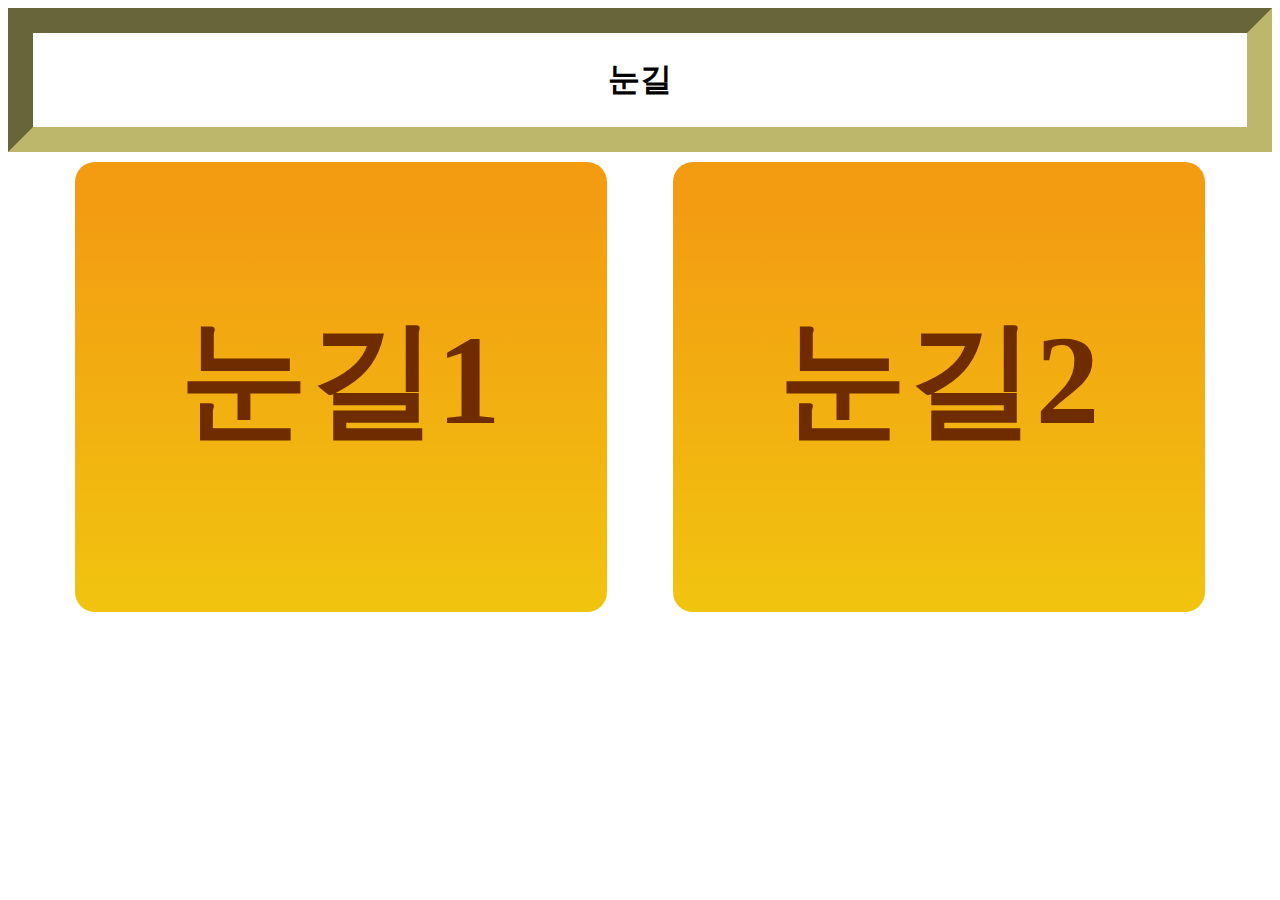
<file: index.html>
<!DOCTYPE html>
<html lang="ko">
	<head>
		<title>연결하는 웹사이트</title>
		<meta charset="UTF-8">
		<meta name="viewport" content="width=device-width, initial-scale=1.0">
		<meta name="keywords" content="me, design, 연결">
		<meta name="description" content="me, design웹페이지를 연결하는 웹사이트">
		<link rel="stylesheet" href="style.CSS">
	</head>
	<body>
		<header>
			<h1>눈길</h1>
		</header>
		<article>
			<section class="dusruf">
				<a href="me.html"><h2 class="dmdmdm">눈길1</h2></a>
			</section>
			<section class="dusruf">
				<a href="design.html"><h2 class="dmdmdm">눈길2</h2></a>
			</section>
		</article>
	</body>
</html>
</file>
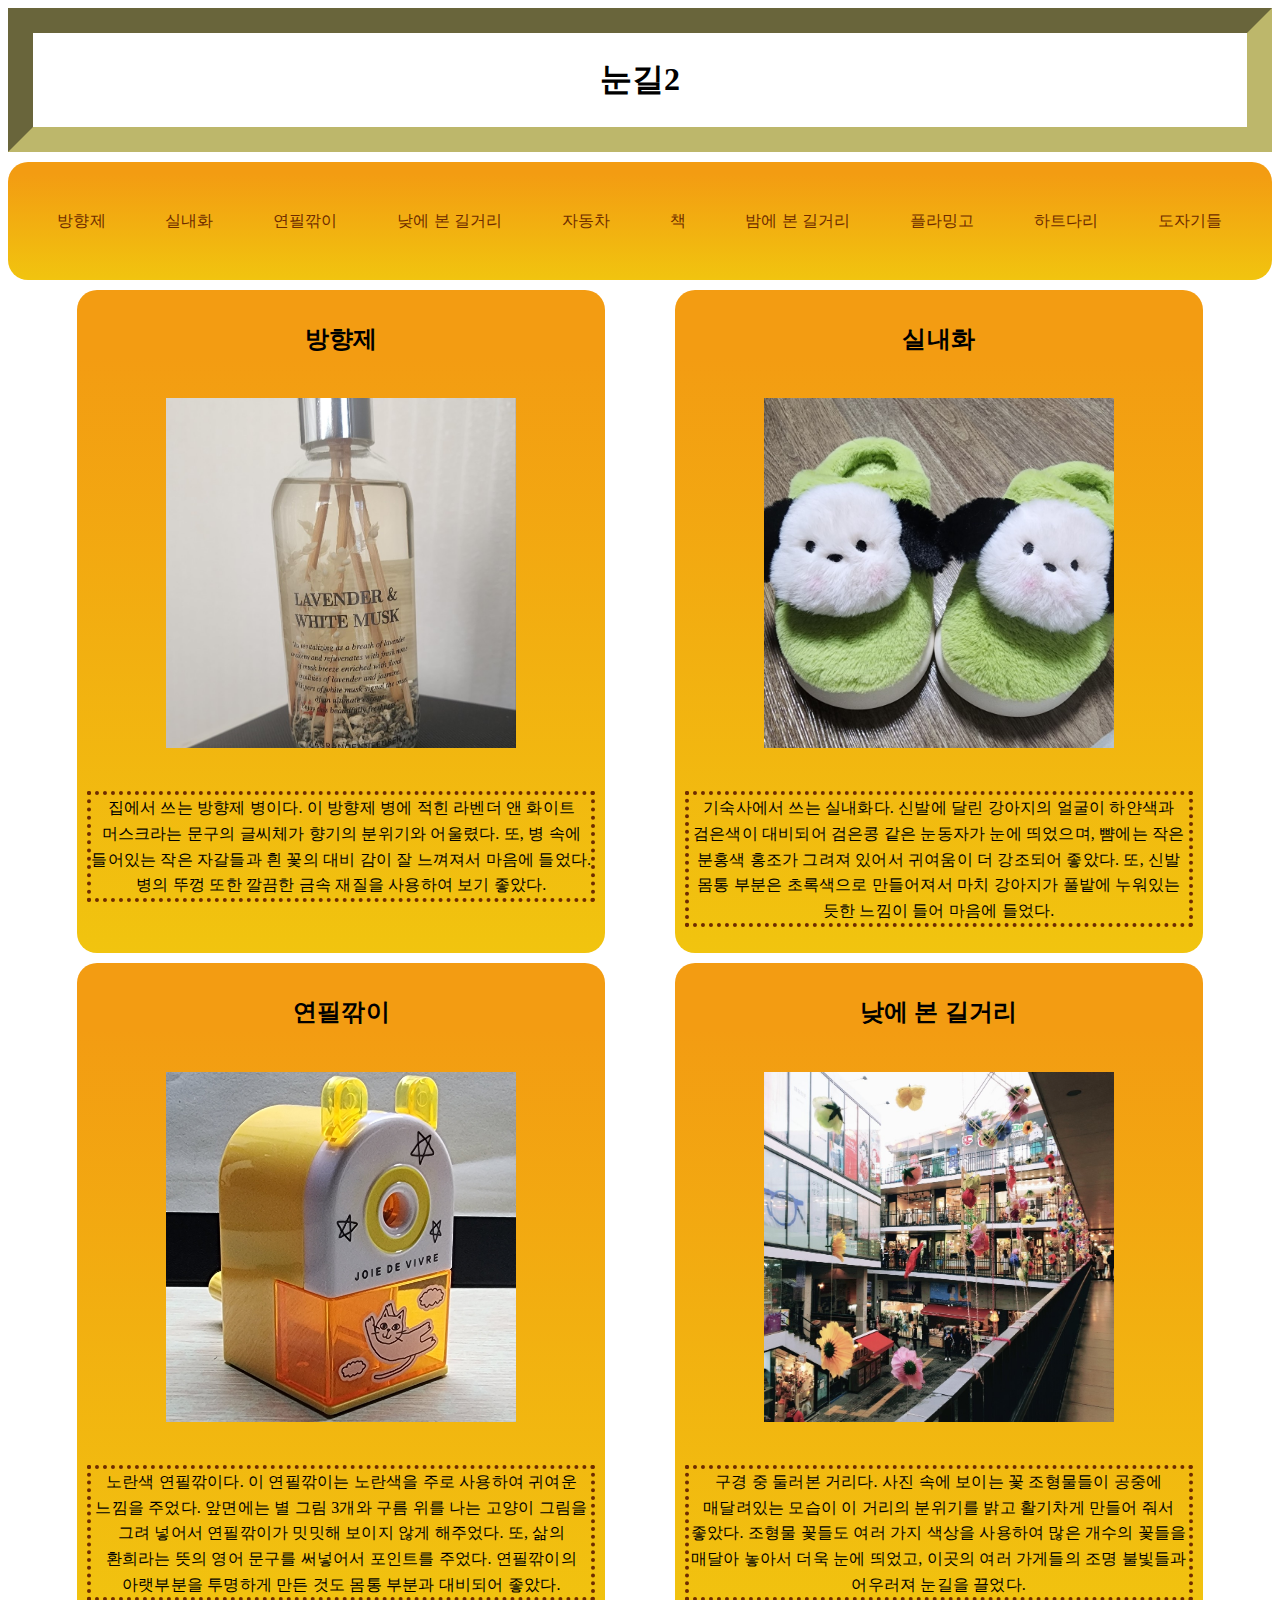
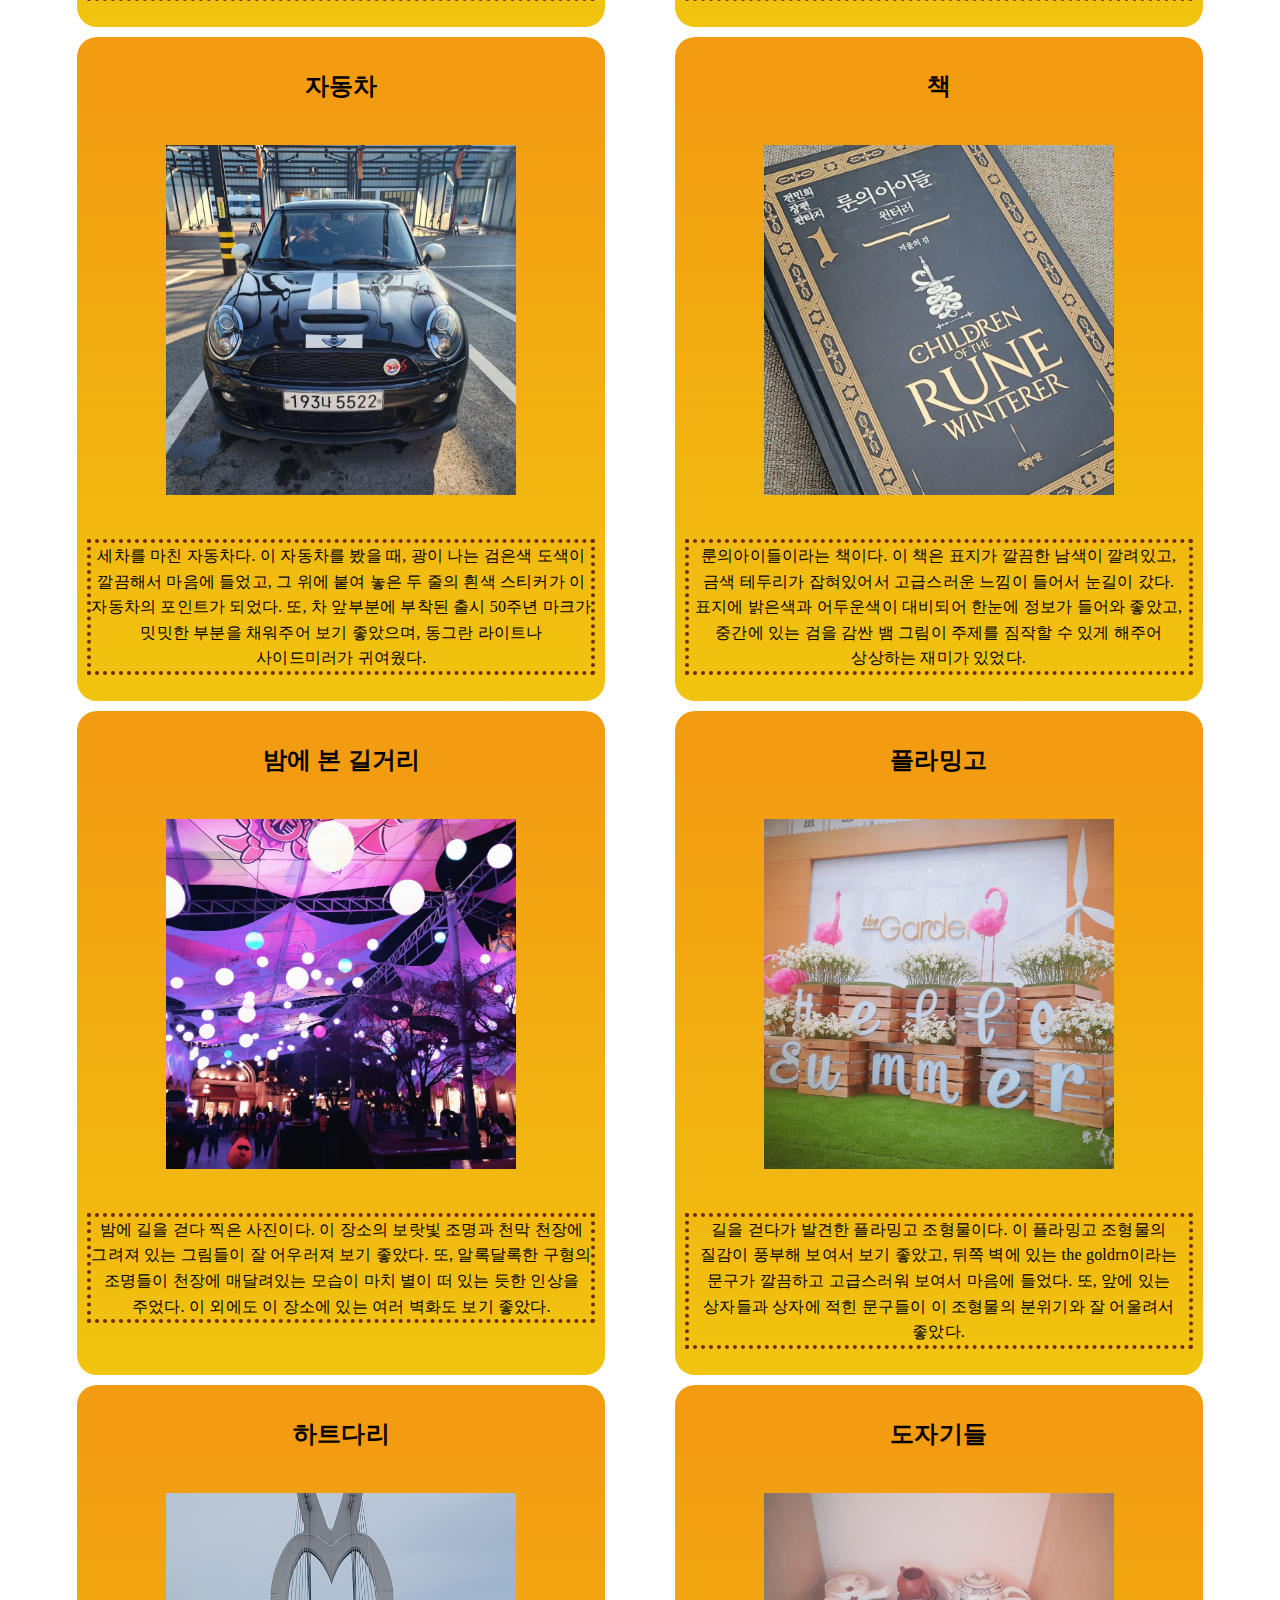
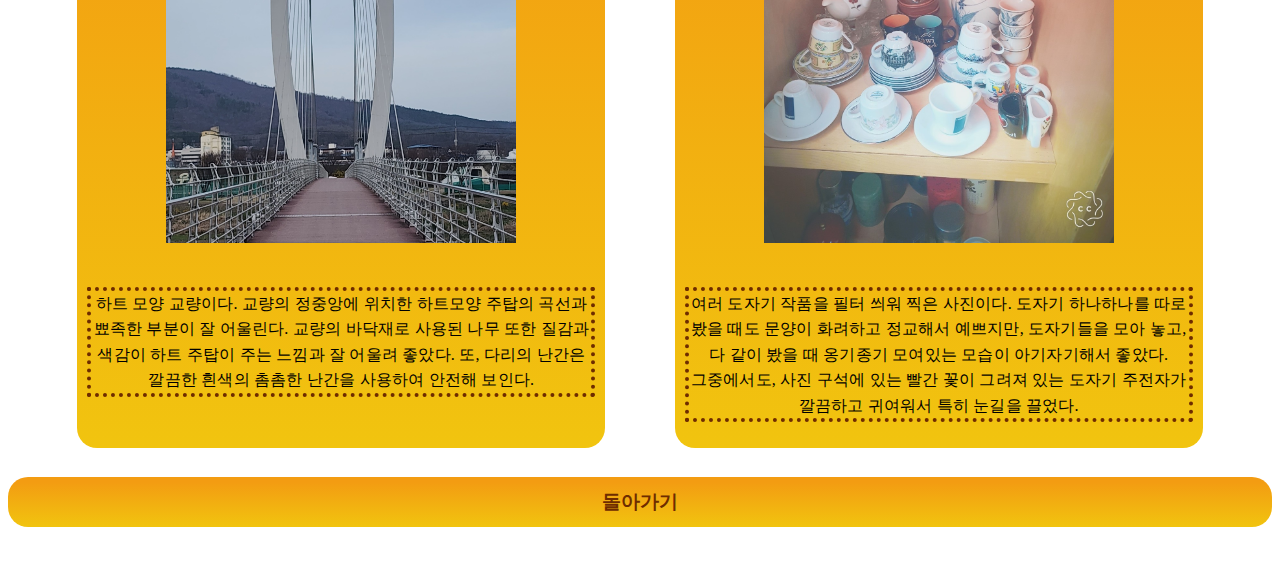
<file: design.html>
<!DOCTYPE html>
<html lang="ko">
	<head>
		<title>눈길2</title>
		<meta charset="UTF-8">
		<meta name="viewport" content="width=device-width, initial-scale=1.0">
		<meta name="keywords" content="이소명, 눈길, 사진, 디자인">
		<meta name="description" content="눈길을 끈 장면을 촬영하여 디자인 관점으로 분석하는 글">
		<link rel="stylesheet" href="style.CSS">
	</head>
	<body>
		<header>
			<h1>눈길2</h1>
		</header>
		<nav>
			<ol>
				<li><a href="#qwe">방향제</a></li>
				<li><a href="#rty">실내화</a></li>
				<li><a href="#uio">연필깎이</a></li>
				<li><a href="#plm">낮에 본 길거리</a></li>
				<li><a href="#nbv">자동차</a></li>
				<li><a href="#cxz">책</a></li>
				<li><a href="#asd">밤에 본 길거리</a></li>
				<li><a href="#fgh">플라밍고</a></li>
				<li><a href="#jkl">하트다리</a></li>
				<li><a href="#poi">도자기들</a></li>
			</ol>
		</nav>
		<article>
			<section id="qwe"  class="dm">
				<h2>방향제</h2>
				<img src="img/design/aa.jpg" alt="흰 배경 앞에 놓인 막대가 4개 꽂혀있는 베이지색 라벤더 앤 화이트 머스크 방향제 병">
				<p>집에서 쓰는 방향제 병이다. 이 방향제 병에 적힌 라벤더 앤 화이트 머스크라는 문구의 글씨체가 향기의 분위기와 어울렸다. 또, 병 속에 들어있는 작은 자갈들과 흰 꽃의 대비 감이 잘 느껴져서 마음에 들었다. 병의 뚜껑 또한 깔끔한 금속 재질을 사용하여 보기 좋았다.</p>
			</section>
			<section id="rty">
				<h2>실내화</h2>
				<img src="img/design/bb.jpg" alt="마룻바닥에 놓인 녹색 바탕 흰색 얼굴과 검은색 귀를 가진 강아지 얼굴이 달린 털 재질의 실내화">
				<p>기숙사에서 쓰는 실내화다. 신발에 달린 강아지의 얼굴이 하얀색과 검은색이 대비되어 검은콩 같은 눈동자가 눈에 띄었으며, 뺨에는 작은 분홍색 홍조가 그려져 있어서 귀여움이 더 강조되어 좋았다. 또, 신발 몸통 부분은 초록색으로 만들어져서 마치 강아지가 풀밭에 누워있는 듯한 느낌이 들어 마음에 들었다.</p>
			</section>
			<section id="uio">
				<h2>연필깎이</h2>
				<img src="img/design/zz.jpg" alt="흰 나무 책상 위에 놓인 노란색과 흰색이 섞인 색깔의 별과 구름 위를 날고 있는 고양이 그림이 그려진 연필깎이">
				<p>노란색 연필깎이다. 이 연필깎이는 노란색을 주로 사용하여 귀여운 느낌을 주었다. 앞면에는 별 그림 3개와 구름 위를 나는 고양이 그림을 그려 넣어서 연필깎이가 밋밋해 보이지 않게 해주었다. 또, 삶의 환희라는 뜻의 영어 문구를 써넣어서 포인트를 주었다. 연필깎이의 아랫부분을 투명하게 만든 것도 몸통 부분과 대비되어 좋았다.</p>
			</section>
			<section id="plm">
				<h2>낮에 본 길거리</h2>
				<img src="img/design/dd.jpg" alt="ㄷ자의 3층 건물에 여러 가게들이 들어와 있는 거리 중간에 공중에 여러 가지 색의 꽃 조형물이 달린 장소를 낮에 촬영한 사진">
				<p>구경 중 둘러본 거리다. 사진 속에 보이는 꽃 조형물들이 공중에 매달려있는 모습이 이 거리의 분위기를 밝고 활기차게 만들어 줘서 좋았다. 조형물 꽃들도 여러 가지 색상을 사용하여 많은 개수의 꽃들을 매달아 놓아서 더욱 눈에 띄었고, 이곳의 여러 가게들의 조명 불빛들과 어우러져 눈길을 끌었다.</p>
			</section>
			<section id="nbv">
				<h2>자동차</h2>
				<img src="img/design/ee.jpg" alt="세차장 배경에 검은색 바탕에 흰색 줄 2개가 있는 50주년 기념 BMW미니 차 한 대">
				<p>세차를 마친 자동차다. 이 자동차를 봤을 때, 광이 나는 검은색 도색이 깔끔해서 마음에 들었고, 그 위에 붙여 놓은 두 줄의 흰색 스티커가 이 자동차의 포인트가 되었다. 또, 차 앞부분에 부착된 출시 50주년 마크가 밋밋한 부분을 채워주어 보기 좋았으며, 동그란 라이트나 사이드미러가 귀여웠다. </p>
			</section>
			<section id="cxz">
				<h2>책</h2>
				<img src="img/design/ff.jpg" alt="룬의아이들 (윈터러)라는 책의 표지이며 남색 바탕에 네모난 문양의 금색 띠가 있고, 표지 중앙에 검을 감싼 뱀 그림이 그려져 있으며, 그 아래에 큰 글씨로 chilren of the rune winterer라는 영어 제목이 쓰여있다.">
				<p>룬의아이들이라는 책이다. 이 책은 표지가 깔끔한 남색이 깔려있고, 금색 테두리가 잡혀있어서 고급스러운 느낌이 들어서 눈길이 갔다. 표지에 밝은색과 어두운색이 대비되어 한눈에 정보가 들어와 좋았고, 중간에 있는 검을 감싼 뱀 그림이 주제를 짐작할 수 있게 해주어 상상하는 재미가 있었다.</p>
			</section>
			<section id="asd">
				<h2>밤에 본 길거리</h2>
				<img src="img/design/ii.jpg" alt="전체적으로 보랏빛 조명이 깔려있으며, 밤에 사람 많은 거리를 찍은 사진이다. 하얀 철 기둥에 천막 여러 개를 달아 천장을 만들어 거기에 여러 그림이 그려져 있다. 천장에는 구형의 여러 색 조명이 달려있다.">
				<p>밤에 길을 걷다 찍은 사진이다. 이 장소의 보랏빛 조명과 천막 천장에 그려져 있는 그림들이 잘 어우러져 보기 좋았다. 또, 알록달록한 구형의 조명들이 천장에 매달려있는 모습이 마치 별이 떠 있는 듯한 인상을 주었다. 이 외에도 이 장소에 있는 여러 벽화도 보기 좋았다.</p>
			</section>
			<section id="fgh">
				<h2>플라밍고</h2>
				<img src="img/design/qq.jpg" alt="잔디 바닥에 주황색과 흰색 벽 중앙에 더 골든이라고 쓰여있다. 그 앞에 플라밍고 조형물 3개와 그 앞에 상자를 쌓아두고 거기에 알파벳을 써 붙여놓았다. 그리고 그 상자를 흰색 꽃으로 장식했으며, 그 옆에는 작은 풍력발전기 모형이 있다.">
				<p>길을 걷다가 발견한 플라밍고 조형물이다. 이 플라밍고 조형물의 질감이 풍부해 보여서 보기 좋았고, 뒤쪽 벽에 있는 the goldrn이라는 문구가 깔끔하고 고급스러워 보여서 마음에 들었다. 또, 앞에 있는 상자들과 상자에 적힌 문구들이 이 조형물의 분위기와 잘 어울려서 좋았다.</p>
			</section>
			<section id="jkl">
				<h2>하트다리</h2>
				<img src="img/design/vv.jpg" alt="시골 배경에 흰색 하트모양 주탑이 있는 교량이다. 난간은 흰색이고, 바닥은 와인색 나무로 이루어져 있다.">
				<p>하트 모양 교량이다. 교량의 정중앙에 위치한 하트모양 주탑의 곡선과 뾰족한 부분이 잘 어울린다. 교량의 바닥재로 사용된 나무 또한 질감과 색감이 하트 주탑이 주는 느낌과 잘 어울려 좋았다. 또, 다리의 난간은 깔끔한 흰색의 촘촘한 난간을 사용하여 안전해 보인다.</p>
			</section>
			<section id="poi">
				<h2>도자기들</h2>
				<img src="img/design/tt.jpg" alt="좁은 나무 장식장에 알록달록한 도자기 접시와 주전자, 머그잔 여러 개가 겹쳐 놓여있다.">
				<p>여러 도자기 작품을 필터 씌워 찍은 사진이다. 도자기 하나하나를 따로 봤을 때도 문양이 화려하고 정교해서 예쁘지만, 도자기들을 모아 놓고, 다 같이 봤을 때 옹기종기 모여있는 모습이 아기자기해서 좋았다. 그중에서도, 사진 구석에 있는 빨간 꽃이 그려져 있는 도자기 주전자가 깔끔하고 귀여워서 특히 눈길을 끌었다. </p>
			</section>
		</article>
		<footer>
			<a href="index.html"><h3 class="copy">돌아가기</h3></a>
		</footer>
	</body>
</html>
</file>
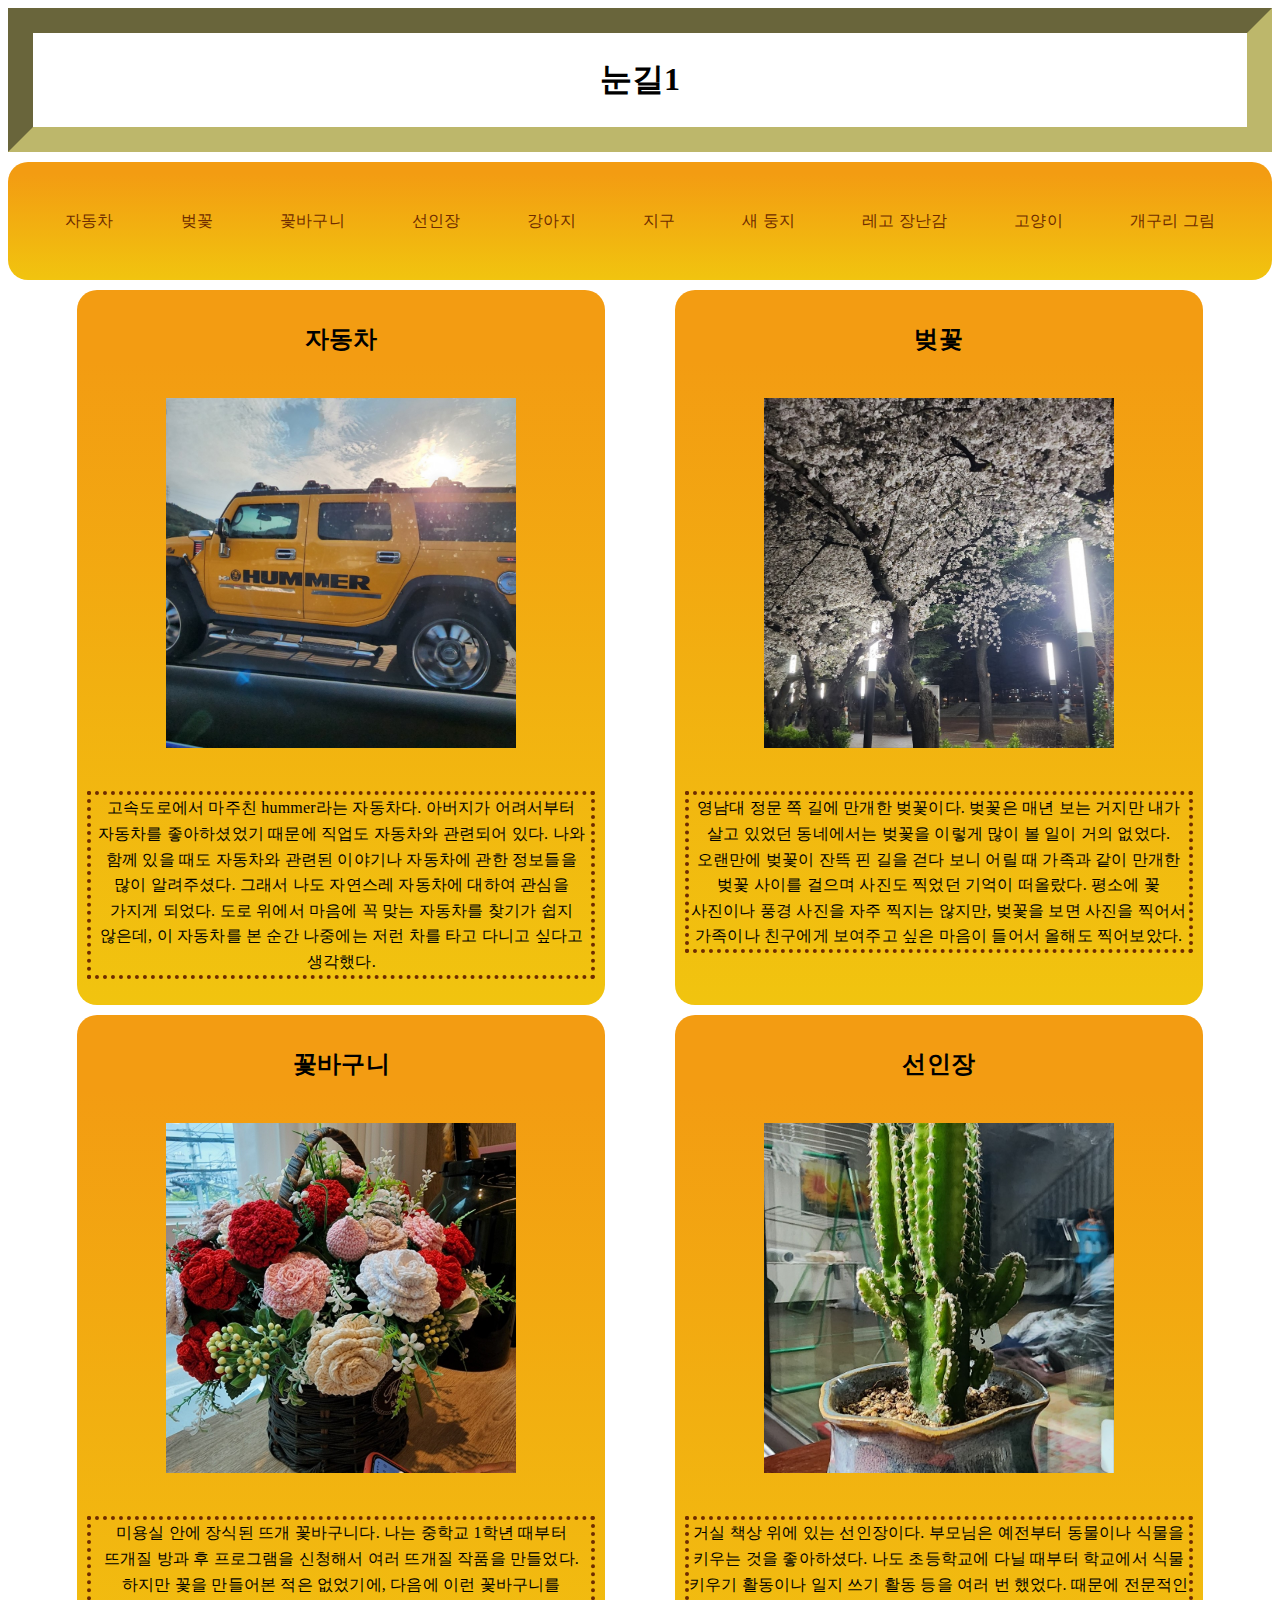
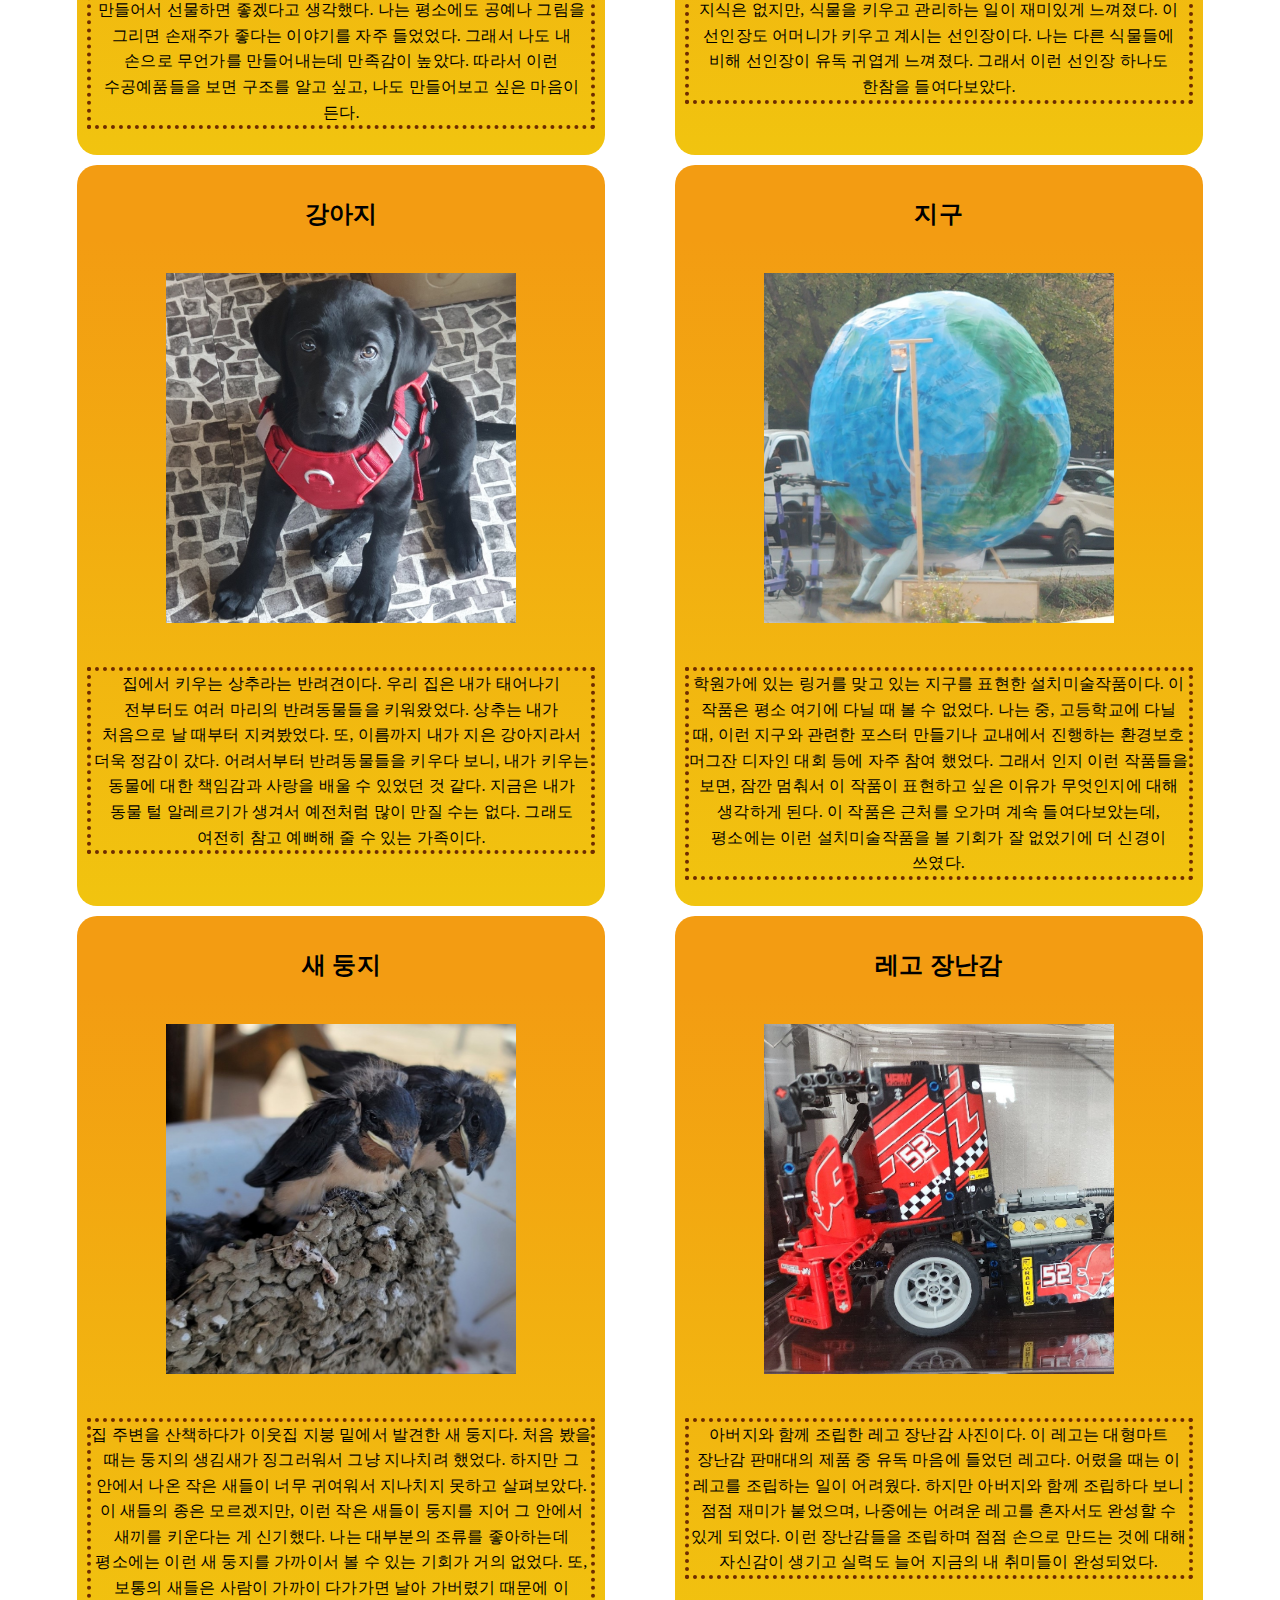
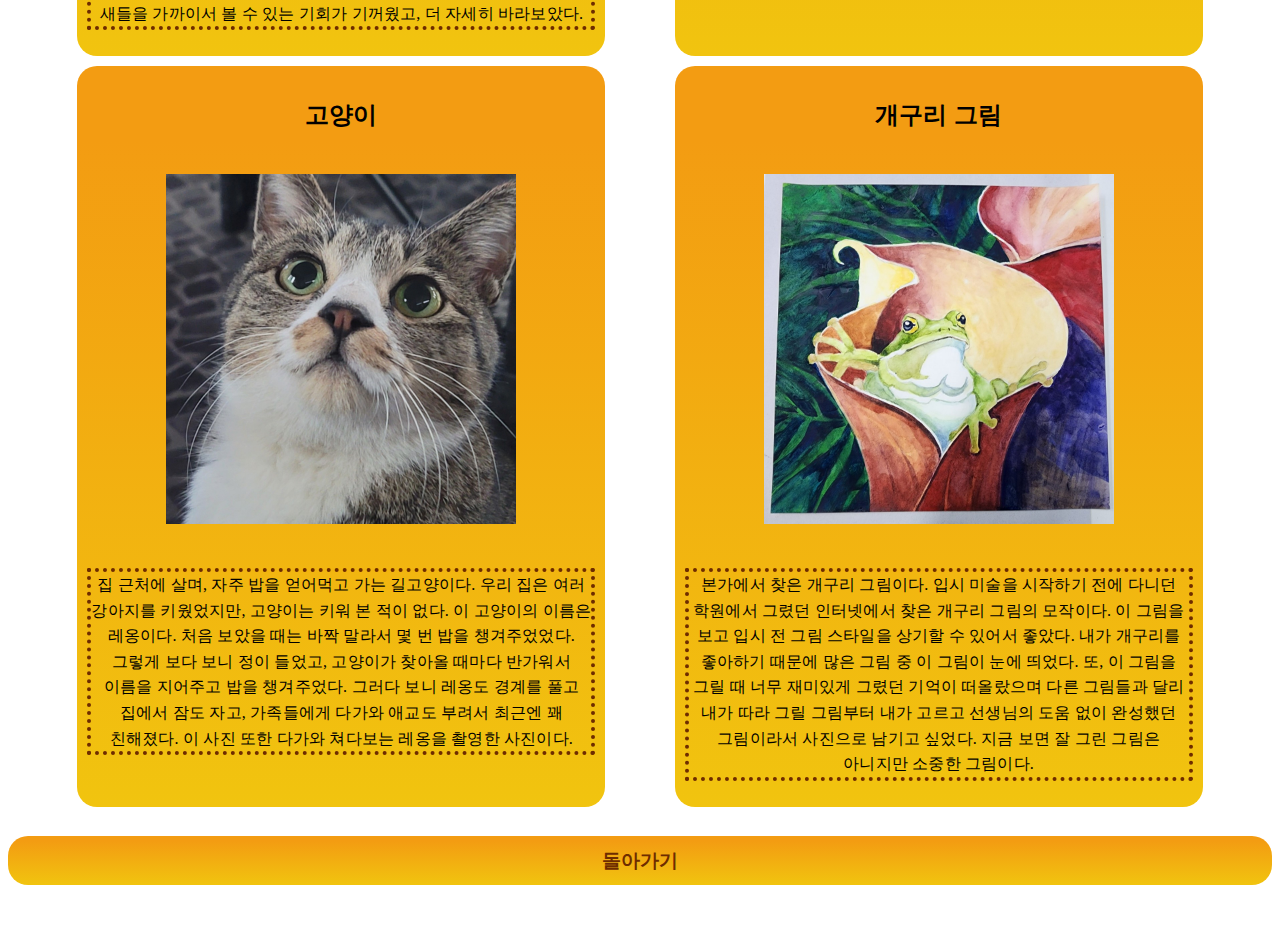
<file: me.html>
<!DOCTYPE html>
<html lang="ko">
	<head>
		<title>눈길1</title>
		<meta charset="UTF-8">
		<meta name="viewport" content="width=device-width, initial-scale=1.0">
		<meta name="keywords" content="관심사, 이소명, 눈길, 사진">
		<meta name="description" content="나의 눈길이 닿아 찍은 사진에 대해 소개하는 웹사이트">
		<link rel="stylesheet" href="style.CSS">
	</head>
	<body>
		<header>
			<h1>눈길1</h1>
		</header>
		<nav>
			<ol>
				<li><a href="#cjt">자동차</a></li>
				<li><a href="#en">벚꽃</a></li>
				<li><a href="#tp">꽃바구니</a></li>
				<li><a href="#sp">선인장</a></li>
				<li><a href="#ektjt">강아지</a></li>
				<li><a href="#dutjt">지구</a></li>
				<li><a href="#dlfrhq">새 둥지</a></li>
				<li><a href="#duejfq">레고 장난감</a></li>
				<li><a href="#dkghq">고양이</a></li>
				<li><a href="#duf">개구리 그림</a></li>
			</ol>
		</nav>
		<article>
			<section id="cjt">
				<h2>자동차</h2>
				<img alt="고속도로 위에서 달리는 노란색 허머 차량" src="img/me/humm.jpg">
				<p>고속도로에서 마주친 hummer라는 자동차다. 아버지가 어려서부터 자동차를 좋아하셨었기 때문에 직업도 자동차와 관련되어 있다. 나와 함께 있을 때도 자동차와 관련된 이야기나 자동차에 관한 정보들을 많이 알려주셨다. 그래서 나도 자연스레 자동차에 대하여 관심을 가지게 되었다. 도로 위에서 마음에 꼭 맞는 자동차를 찾기가 쉽지 않은데, 이 자동차를 본 순간 나중에는 저런 차를 타고 다니고 싶다고 생각했다.</p>
			</section>
			<section id="en">
				<h2>벚꽃</h2>
				<img alt="늦은 밤에 야외에서 찍은 가로등 옆의 수많은 벚꽃나무" src="img/me/sa.jpg">
				<p>영남대 정문 쪽 길에 만개한 벚꽃이다. 벚꽃은 매년 보는 거지만 내가 살고 있었던 동네에서는 벚꽃을 이렇게 많이 볼 일이 거의 없었다. 오랜만에 벚꽃이 잔뜩 핀 길을 걷다 보니 어릴 때 가족과 같이 만개한 벚꽃 사이를 걸으며 사진도 찍었던 기억이 떠올랐다. 평소에 꽃 사진이나 풍경 사진을 자주 찍지는 않지만, 벚꽃을 보면 사진을 찍어서 가족이나 친구에게 보여주고 싶은 마음이 들어서 올해도 찍어보았다.</p>
			</section>
			<section id="tp">
				<h2>꽃바구니</h2>
				<img alt="한 미용실 탁자 위의 다양한 색의 뜨개질 꽃이 담겨있는 갈색 꽃바구니" src="img/me/mi.jpg">
				<p>미용실 안에 장식된 뜨개 꽃바구니다. 나는 중학교 1학년 때부터 뜨개질 방과 후 프로그램을 신청해서 여러 뜨개질 작품을 만들었다. 하지만 꽃을 만들어본 적은 없었기에, 다음에 이런 꽃바구니를 만들어서 선물하면 좋겠다고 생각했다. 나는 평소에도 공예나 그림을 그리면 손재주가 좋다는 이야기를 자주 들었었다. 그래서 나도 내 손으로 무언가를 만들어내는데 만족감이 높았다. 따라서 이런 수공예품들을 보면 구조를 알고 싶고, 나도 만들어보고 싶은 마음이 든다.</p>
			</section>
			<section id="sp">
				<h2>선인장</h2>
				<img alt="가정집 식탁 위에 올려져있는 작은 파란색 화분에 심어져있는 길쭉한 선인장" src="img/me/ss.jpg ">
				<p>거실 책상 위에 있는 선인장이다. 부모님은 예전부터 동물이나 식물을 키우는 것을 좋아하셨다. 나도 초등학교에 다닐 때부터 학교에서 식물 키우기 활동이나 일지 쓰기 활동 등을 여러 번 했었다. 때문에 전문적인 지식은 없지만, 식물을 키우고 관리하는 일이 재미있게 느껴졌다. 이 선인장도 어머니가 키우고 계시는 선인장이다. 나는 다른 식물들에 비해 선인장이 유독 귀엽게 느껴졌다. 그래서 이런 선인장 하나도 한참을 들여다보았다.</p>
			</section>
			<section id="ektjt">
				<h2>강아지</h2>
				<img alt="돌바닥 무늬 타일 위에 빨간색 산책용 하네스를 입고 앉아있는 검정색의 작은 강아지" src="img/me/sang.jpg">
				<p>집에서 키우는 상추라는 반려견이다. 우리 집은 내가 태어나기 전부터도 여러 마리의 반려동물들을 키워왔었다. 상추는 내가 처음으로 날 때부터 지켜봤었다. 또, 이름까지 내가 지은 강아지라서 더욱 정감이 갔다. 어려서부터 반려동물들을 키우다 보니, 내가 키우는 동물에 대한 책임감과 사랑을 배울 수 있었던 것 같다. 지금은 내가 동물 털 알레르기가 생겨서 예전처럼 많이 만질 수는 없다. 그래도 여전히 참고 예뻐해 줄 수 있는 가족이다.</p>
			</section>
			<section id="dutjt">
				<h2>지구</h2>
				<img alt="도로 옆 작은 공간에 있는 다리가 달린 커다란 지구가 링거를 맞고있는 설치미술작품" src="img/me/e.jpg">
				<p>학원가에 있는 링거를 맞고 있는 지구를 표현한 설치미술작품이다. 이 작품은 평소 여기에 다닐 때 볼 수 없었다. 나는 중, 고등학교에 다닐 때, 이런 지구와 관련한 포스터 만들기나 교내에서 진행하는 환경보호 머그잔 디자인 대회 등에 자주 참여 했었다. 그래서 인지 이런 작품들을 보면, 잠깐 멈춰서 이 작품이 표현하고 싶은 이유가 무엇인지에 대해 생각하게 된다. 이 작품은 근처를 오가며 계속 들여다보았는데, 평소에는 이런 설치미술작품을 볼 기회가 잘 없었기에 더 신경이 쓰였다.</p>
			</section>
			<section id="dlfrhq">
				<h2>새 둥지</h2>
				<img alt="어느 집 지붕 밑에 붙어잇는 작은 새 둥지와 그안에 있는 검정, 갈색, 흰색이 섞인 작은 새 4마리" src="img/me/cut.jpg">
				<p>집 주변을 산책하다가 이웃집 지붕 밑에서 발견한 새 둥지다. 처음 봤을 때는 둥지의 생김새가 징그러워서 그냥 지나치려 했었다. 하지만 그 안에서 나온 작은 새들이 너무 귀여워서 지나치지 못하고 살펴보았다. 이 새들의 종은 모르겠지만, 이런 작은 새들이 둥지를 지어 그 안에서 새끼를 키운다는 게 신기했다. 나는 대부분의 조류를 좋아하는데 평소에는 이런 새 둥지를 가까이서 볼 수 있는 기회가 거의 없었다. 또, 보통의 새들은 사람이 가까이 다가가면 날아 가버렸기 때문에 이 새들을 가까이서 볼 수 있는 기회가 기꺼웠고, 더 자세히 바라보았다.</p>
			</section>
			<section id="duejfq">
				<h2>레고 장난감</h2>
				<img alt="투명한 직사각형 통속에 전시된 빨간색 트럭 모양의 레고 장난감" src="img/me/le.jpg">
				<p>아버지와 함께 조립한 레고 장난감 사진이다. 이 레고는 대형마트 장난감 판매대의 제품 중 유독 마음에 들었던 레고다. 어렸을 때는 이 레고를 조립하는 일이 어려웠다. 하지만 아버지와 함께 조립하다 보니 점점 재미가 붙었으며, 나중에는 어려운 레고를 혼자서도 완성할 수 있게 되었다. 이런 장난감들을 조립하며 점점 손으로 만드는 것에 대해 자신감이 생기고 실력도 늘어 지금의 내 취미들이 완성되었다.</p>
			</section>
			<section id="dkghq">
				<h2>고양이</h2>
				<img alt="위쪽을 바라보고있는 갈색과 흰색이 섞인 고양이의 상체" src="img/me/leon.jpg">
				<p>집 근처에 살며, 자주 밥을 얻어먹고 가는 길고양이다. 우리 집은 여러 강아지를 키웠었지만, 고양이는 키워 본 적이 없다. 이 고양이의 이름은 레옹이다. 처음 보았을 때는 바짝 말라서 몇 번 밥을 챙겨주었었다. 그렇게 보다 보니 정이 들었고, 고양이가 찾아올 때마다 반가워서 이름을 지어주고 밥을 챙겨주었다. 그러다 보니 레옹도 경계를 풀고 집에서 잠도 자고, 가족들에게 다가와 애교도 부려서 최근엔 꽤 친해졌다. 이 사진 또한 다가와 쳐다보는 레옹을 촬영한 사진이다.</p>
			</section>
			<section id="duf">
				<h2>개구리 그림</h2>
				<img alt="길쭉하고 위쪽이 벌어진 식물 안에서 밖으로 나오고있는 개구리를 그린 그림을 찍은 사진" src="img/me/pro.jpg">
				<p>본가에서 찾은 개구리 그림이다. 입시 미술을 시작하기 전에 다니던 학원에서 그렸던 인터넷에서 찾은 개구리 그림의 모작이다. 이 그림을 보고 입시 전 그림 스타일을 상기할 수 있어서 좋았다. 내가 개구리를 좋아하기 때문에 많은 그림 중 이 그림이 눈에 띄었다. 또, 이 그림을 그릴 때 너무 재미있게 그렸던 기억이 떠올랐으며 다른 그림들과 달리 내가 따라 그릴 그림부터 내가 고르고 선생님의 도움 없이 완성했던 그림이라서 사진으로 남기고 싶었다. 지금 보면 잘 그린 그림은 아니지만 소중한 그림이다.</p>
			</section>
		</article>
		<footer>
			<a href="index.html"><h3 class="copy">돌아가기</h3></a>
		</footer>
	</body>
</html>
</file>
<file: style.CSS>
* {
	letter-spacing: 0.2px;
	line-height: 1.6;
	word-break: keep-all;
}

article {
	display: flex;
	flex-direction: row;
	justify-content: space-evenly;
	flex-wrap: wrap;
}

ol {
	display: flex;
	flex-direction: row;
	justify-content: space-evenly;
	flex-wrap: wrap;
	padding-left: 0;
	list-style: none;
}

li {
	margin: 20px;
}


header {
	border: inset 25px darkkhaki;
	margin-bottom: 10px;
}

nav, section {
	border-radius: 20px;
	padding: 10px;
	margin-bottom: 10px;
	background: linear-gradient(180deg, rgb(243, 156, 18, 1.0) 10%, rgb(241, 196, 15, 1.0));
}

section {
	text-align: center;
}

h1 {
	text-align: center;
}

h3 {
	border-radius: 20px;
	padding: 10px;
	margin-bottom: 55px;
	background: linear-gradient(180deg, rgb(243, 156, 18, 1.0) 10%, rgb(241, 196, 15, 1.0))
}


img {
	padding: 20px;
}

P {
	border: 4px dotted rgb(110, 44, 0, 1.0);
	width: 500px;
}

a {
	color: rgb(110, 44, 0, 1.0);
	text-decoration-line: none;
}

.dmdmdm {
	width: 40vw;
	height: 17vw;
	font-size: 10vw;
	text-align: center;
}

.copy {
	text-align: center;
}

img {
	width: 350px;
	height: 350px;
}

@media screen and (max-width: 900px) {
	img{
		width: 70vw;
		height: 70vw;
	}

	P {
	border: 4px dotted rgb(110, 44, 0, 1.0);
	width: 80vw;
}
</file>
